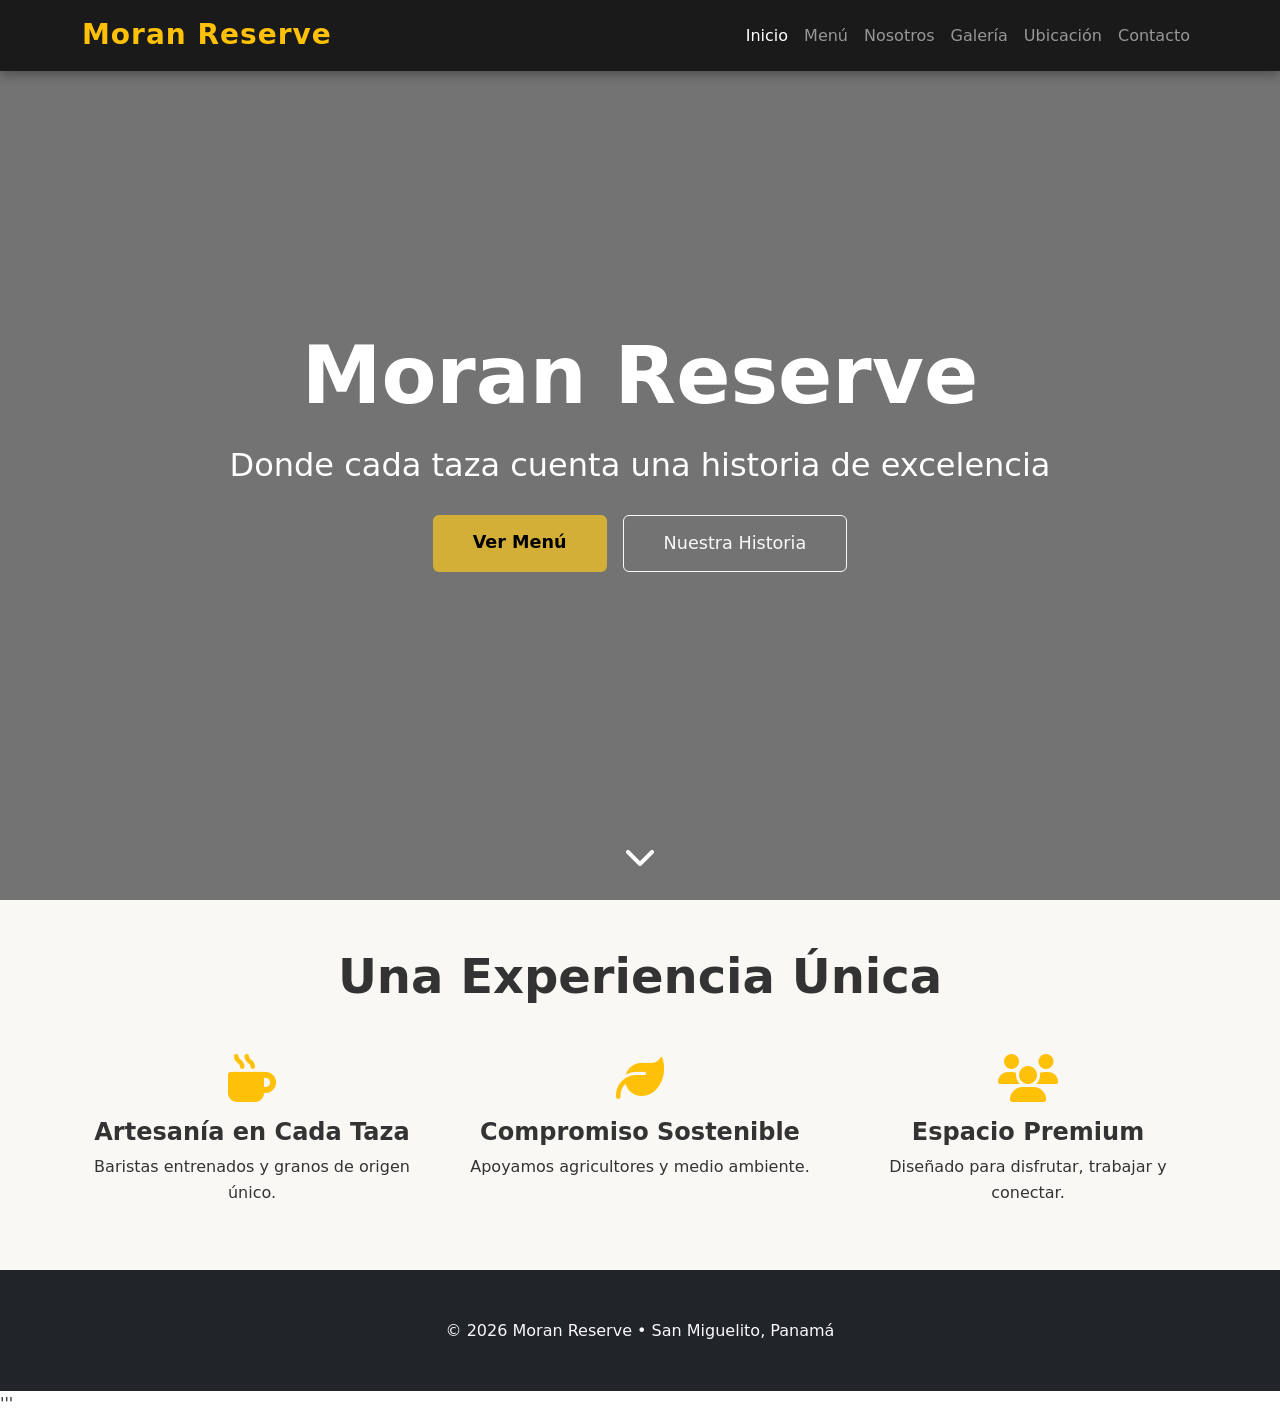
<file: index.html>
<!DOCTYPE html>
<html lang="es">
<head>
    <meta charset="UTF-8">
    <meta name="viewport" content="width=device-width, initial-scale=1.0">
    <title>Moran Reserve | Café Premium</title>
    <link href="https://cdn.jsdelivr.net/npm/bootstrap@5.3.3/dist/css/bootstrap.min.css" rel="stylesheet">
    <link rel="stylesheet" href="https://cdnjs.cloudflare.com/ajax/libs/font-awesome/6.6.0/css/all.min.css">
    <link rel="stylesheet" href="assets/css/style.css">
</head>
<body>

    <!-- Navbar -->
    <header>
        <nav class="navbar navbar-expand-lg navbar-dark bg-dark fixed-top">
            <div class="container">
                <a class="navbar-brand fw-bold fs-3" href="index.html">
                    <span class="text-warning">Moran Reserve</span>
                </a>
                <button class="navbar-toggler" type="button" data-bs-toggle="collapse" data-bs-target="#navbarNav">
                    <span class="navbar-toggler-icon"></span>
                </button>
                <div class="collapse navbar-collapse" id="navbarNav">
                    <ul class="navbar-nav ms-auto">
                        <li class="nav-item"><a class="nav-link active" href="index.html">Inicio</a></li>
                        <li class="nav-item"><a class="nav-link" href="menu.html">Menú</a></li>
                        <li class="nav-item"><a class="nav-link" href="nosotros.html">Nosotros</a></li>
                        <li class="nav-item"><a class="nav-link" href="galeria.html">Galería</a></li>
                        <li class="nav-item"><a class="nav-link" href="ubicacion.html">Ubicación</a></li>
                        <li class="nav-item"><a class="nav-link" href="contacto.html">Contacto</a></li>
                    </ul>
                </div>
            </div>
        </nav>
    </header>

    <!-- Hero Dinámico y Bonito -->
    <section class="hero">
        <div class="container">
            <div class="row justify-content-center text-center hero-content">
                <div class="col-lg-10">
                    <h1 class="display-1 fw-bold text-white mb-3">Moran Reserve</h1>
                    <p class="lead fs-2 text-white mb-4">Donde cada taza cuenta una historia de excelencia</p>
                    <div class="d-flex justify-content-center gap-3">
                        <a href="menu.html" class="btn btn-warning btn-custom">Ver Menú</a>
                        <a href="nosotros.html" class="btn btn-outline-light btn-custom">Nuestra Historia</a>
                    </div>
                </div>
            </div>
        </div>
        
        <!-- Scroll Indicator -->
        <div class="position-absolute bottom-0 start-50 translate-middle-x mb-4 text-white">
            <i class="fas fa-chevron-down fa-2x animate__animated animate__bounce"></i>
        </div>
    </section>

    <!-- Secciones adicionales -->
    <section class="py-5 bg-cream section">
        <div class="container">
            <div class="text-center mb-5">
                <h2 class="display-5 fw-bold">Una Experiencia Única</h2>
            </div>
            <div class="row text-center g-5">
                <div class="col-md-4">
                    <i class="fas fa-mug-hot fa-3x text-warning mb-3"></i>
                    <h4>Artesanía en Cada Taza</h4>
                    <p>Baristas entrenados y granos de origen único.</p>
                </div>
                <div class="col-md-4">
                    <i class="fas fa-leaf fa-3x text-warning mb-3"></i>
                    <h4>Compromiso Sostenible</h4>
                    <p>Apoyamos agricultores y medio ambiente.</p>
                </div>
                <div class="col-md-4">
                    <i class="fas fa-users fa-3x text-warning mb-3"></i>
                    <h4>Espacio Premium</h4>
                    <p>Diseñado para disfrutar, trabajar y conectar.</p>
                </div>
            </div>
        </div>
    </section>

    <footer class="bg-dark text-light py-5">
        <div class="container text-center">
            <p class="mb-0">&copy; 2026 Moran Reserve • San Miguelito, Panamá</p>
        </div>
    </footer>

    <script src="https://cdn.jsdelivr.net/npm/bootstrap@5.3.3/dist/js/bootstrap.bundle.min.js"></script>
    <script src="assets/js/script.js"></script>
</body>
</html>'''
</file>
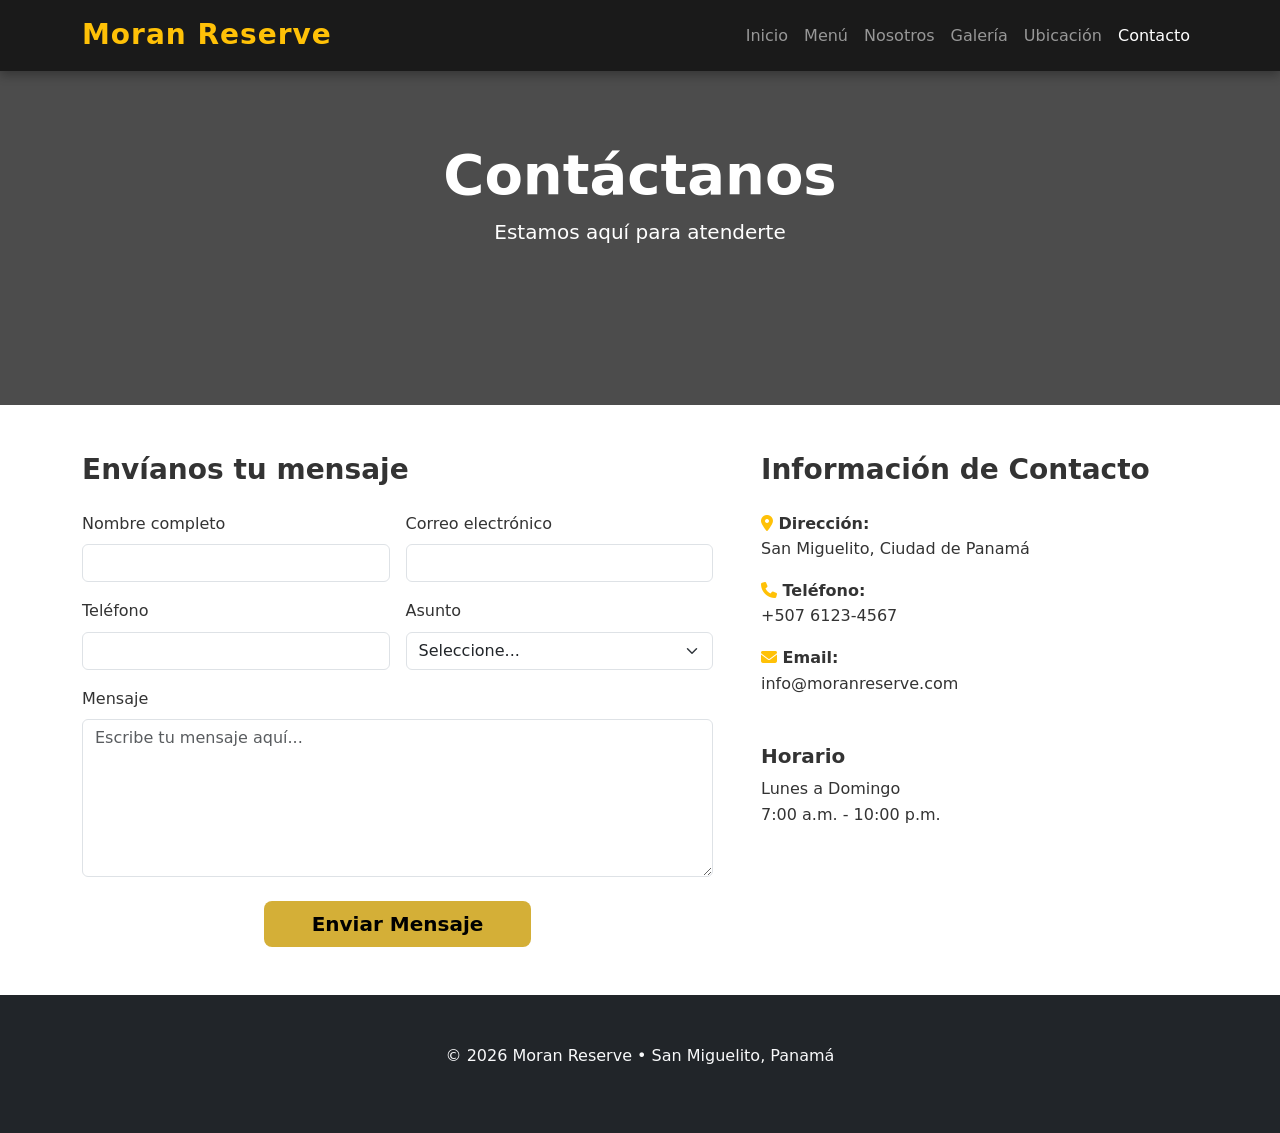
<file: contacto.html>
<!DOCTYPE html>
<html lang="es">
<head>
    <meta charset="UTF-8">
    <meta name="viewport" content="width=device-width, initial-scale=1.0">
    <title>Contacto - Moran Reserve</title>
    <link href="https://cdn.jsdelivr.net/npm/bootstrap@5.3.3/dist/css/bootstrap.min.css" rel="stylesheet">
    <link rel="stylesheet" href="https://cdnjs.cloudflare.com/ajax/libs/font-awesome/6.6.0/css/all.min.css">
    <link rel="stylesheet" href="assets/css/style.css">
</head>
<body>

    <header>
        <nav class="navbar navbar-expand-lg navbar-dark bg-dark fixed-top">
            <div class="container">
                <a class="navbar-brand fw-bold fs-3" href="index.html"><span class="text-warning">Moran Reserve</span></a>
                <button class="navbar-toggler" type="button" data-bs-toggle="collapse" data-bs-target="#navbarNav">
                    <span class="navbar-toggler-icon"></span>
                </button>
                <div class="collapse navbar-collapse" id="navbarNav">
                    <ul class="navbar-nav ms-auto">
                        <li class="nav-item"><a class="nav-link" href="index.html">Inicio</a></li>
                        <li class="nav-item"><a class="nav-link" href="menu.html">Menú</a></li>
                        <li class="nav-item"><a class="nav-link" href="nosotros.html">Nosotros</a></li>
                        <li class="nav-item"><a class="nav-link" href="galeria.html">Galería</a></li>
                        <li class="nav-item"><a class="nav-link" href="ubicacion.html">Ubicación</a></li>
                        <li class="nav-item"><a class="nav-link active" href="contacto.html">Contacto</a></li>
                    </ul>
                </div>
            </div>
        </nav>
    </header>

    <!-- Hero Contacto -->
    <section class="contact-hero text-white">
        <div class="container text-center">
            <h1 class="display-4 fw-bold">Contáctanos</h1>
            <p class="lead">Estamos aquí para atenderte</p>
        </div>
    </section>

    <div class="container py-5">
        <div class="row g-5">
            <!-- Formulario -->
            <div class="col-lg-7">
                <h3 class="mb-4">Envíanos tu mensaje</h3>
                <form id="contactForm" class="needs-validation" novalidate>
                    <div class="row g-3">
                        <div class="col-md-6">
                            <label class="form-label">Nombre completo</label>
                            <input type="text" class="form-control" required>
                        </div>
                        <div class="col-md-6">
                            <label class="form-label">Correo electrónico</label>
                            <input type="email" class="form-control" required>
                        </div>
                        <div class="col-md-6">
                            <label class="form-label">Teléfono</label>
                            <input type="tel" class="form-control">
                        </div>
                        <div class="col-md-6">
                            <label class="form-label">Asunto</label>
                            <select class="form-select" required>
                                <option value="">Seleccione...</option>
                                <option>Consulta General</option>
                                <option>Reservación de Mesa</option>
                                <option>Evento Privado</option>
                                <option>Trabajar con Nosotros</option>
                            </select>
                        </div>
                        <div class="col-12">
                            <label class="form-label">Mensaje</label>
                            <textarea class="form-control" rows="6" placeholder="Escribe tu mensaje aquí..." required></textarea>
                        </div>
                        <div class="col-12 text-center mt-4">
                            <button type="submit" class="btn btn-warning btn-lg px-5">Enviar Mensaje</button>
                        </div>
                    </div>
                </form>
            </div>

            <!-- Información de Contacto -->
            <div class="col-lg-5">
                <h3 class="mb-4">Información de Contacto</h3>
                <div class="mb-4">
                    <p><strong><i class="fas fa-map-marker-alt text-warning"></i> Dirección:</strong><br>
                    San Miguelito, Ciudad de Panamá</p>
                    <p><strong><i class="fas fa-phone text-warning"></i> Teléfono:</strong><br>
                    +507 6123-4567</p>
                    <p><strong><i class="fas fa-envelope text-warning"></i> Email:</strong><br>
                    info@moranreserve.com</p>
                </div>
                
                <h5 class="mt-5">Horario</h5>
                <p>Lunes a Domingo<br>7:00 a.m. - 10:00 p.m.</p>
            </div>
        </div>
    </div>

    <footer class="bg-dark text-light py-5">
        <div class="container text-center">
            <p>&copy; 2026 Moran Reserve • San Miguelito, Panamá</p>
        </div>
    </footer>

    <script src="https://cdn.jsdelivr.net/npm/bootstrap@5.3.3/dist/js/bootstrap.bundle.min.js"></script>
    <script src="assets/js/script.js"></script>
    <script>
        document.getElementById('contactForm').addEventListener('submit', function(e) {
            if (!this.checkValidity()) {
                e.preventDefault();
                e.stopPropagation();
            } else {
                alert("✅ Mensaje enviado correctamente. ¡Gracias por contactarnos!");
            }
            this.classList.add('was-validated');
        });
    </script>
</body>
</html>
</file>
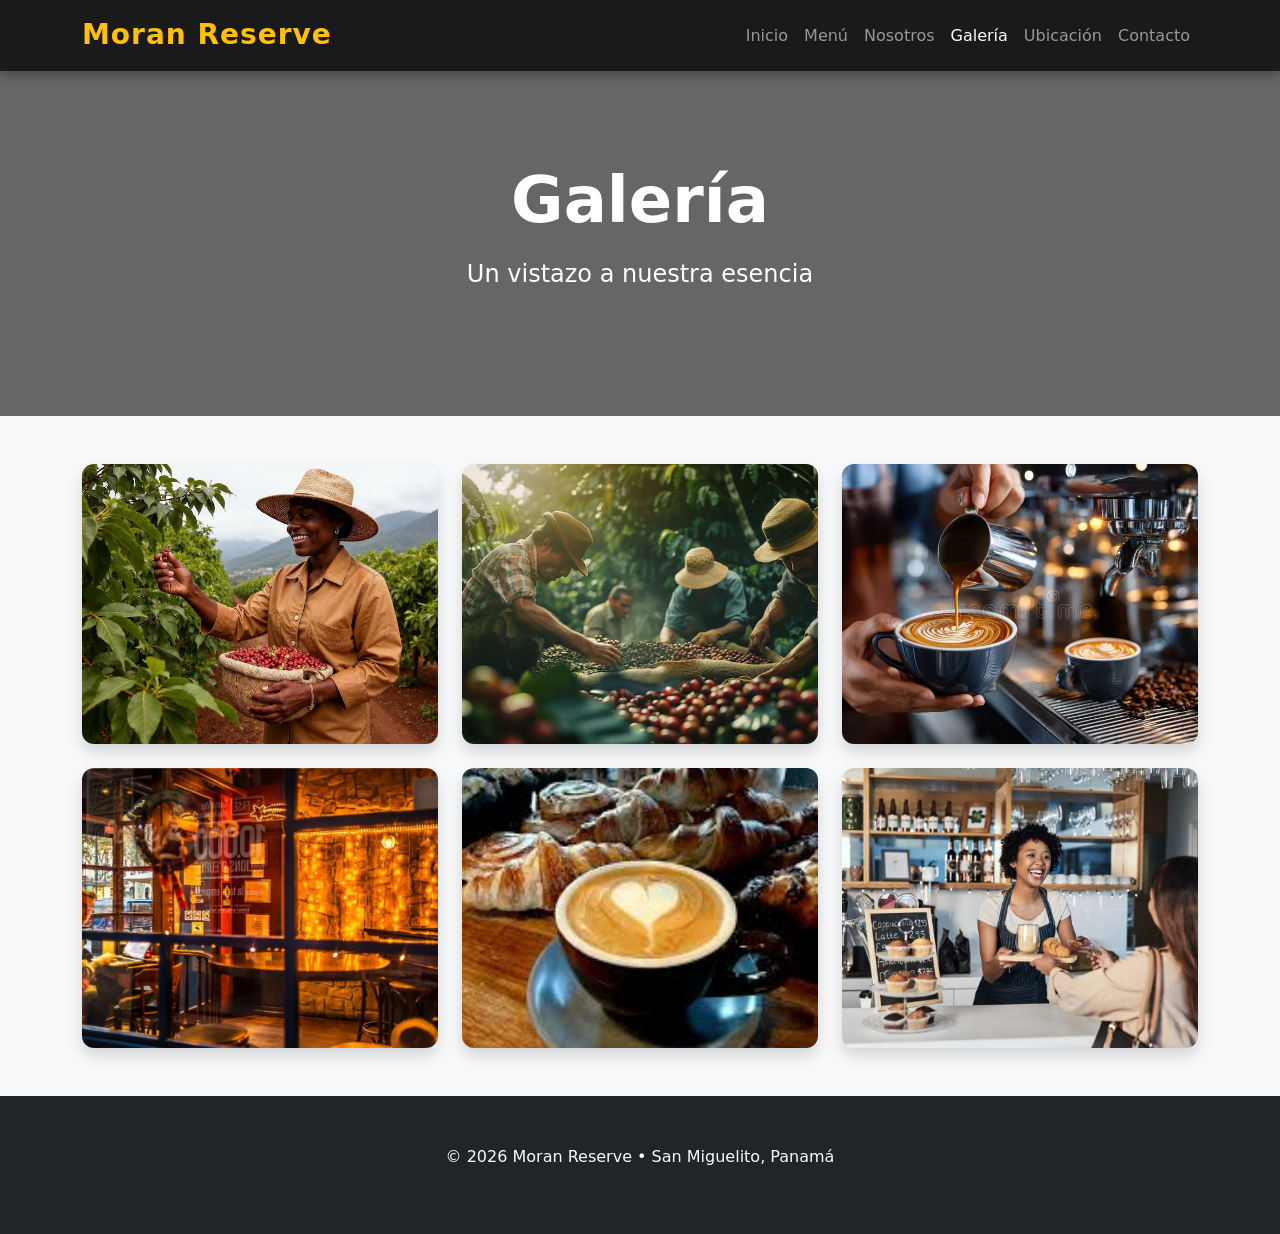
<file: galeria.html>
<!DOCTYPE html>
<html lang="es">
<head>
    <meta charset="UTF-8">
    <meta name="viewport" content="width=device-width, initial-scale=1.0">
    <title>Galería - Moran Reserve</title>
    <link href="https://cdn.jsdelivr.net/npm/bootstrap@5.3.3/dist/css/bootstrap.min.css" rel="stylesheet">
    <link rel="stylesheet" href="https://cdnjs.cloudflare.com/ajax/libs/font-awesome/6.6.0/css/all.min.css">
    <link rel="stylesheet" href="assets/css/style.css">
</head>
<body>

    <header>
        <nav class="navbar navbar-expand-lg navbar-dark bg-dark fixed-top">
            <div class="container">
                <a class="navbar-brand fw-bold fs-3" href="index.html"><span class="text-warning">Moran Reserve</span></a>
                <button class="navbar-toggler" type="button" data-bs-toggle="collapse" data-bs-target="#navbarNav">
                    <span class="navbar-toggler-icon"></span>
                </button>
                <div class="collapse navbar-collapse" id="navbarNav">
                    <ul class="navbar-nav ms-auto">
                        <li class="nav-item"><a class="nav-link" href="index.html">Inicio</a></li>
                        <li class="nav-item"><a class="nav-link" href="menu.html">Menú</a></li>
                        <li class="nav-item"><a class="nav-link" href="nosotros.html">Nosotros</a></li>
                        <li class="nav-item"><a class="nav-link active" href="galeria.html">Galería</a></li>
                        <li class="nav-item"><a class="nav-link" href="ubicacion.html">Ubicación</a></li>
                        <li class="nav-item"><a class="nav-link" href="contacto.html">Contacto</a></li>
                    </ul>
                </div>
            </div>
        </nav>
    </header>

    <!-- Hero -->
    <section class="gallery-hero">
        <div class="text-center text-white">
            <h1 class="display-3 fw-bold mb-3">Galería</h1>
            <p class="lead fs-4">Un vistazo a nuestra esencia</p>
        </div>
    </section>

    <!-- Galería -->
    <section class="py-5 bg-light">
        <div class="container">
            <div class="row g-4">
                
                <!-- Cosecha -->
                <div class="col-md-4">
                    <div class="gallery-item shadow">
                        <img src="assets/img/cosech.jpg" alt="Cosecha de café">
                        <div class="gallery-overlay">
                            <h5><i class="fas fa-seedling me-2"></i>Cosecha Selecta</h5>
                            <p>Granos recolectados a mano en su punto óptimo</p>
                        </div>
                    </div>
                </div>

                <!-- Cosechas -->
                <div class="col-md-4">
                    <div class="gallery-item shadow">
                        <img src="assets/img/cosechas.jpg" alt="Cosechas de café">
                        <div class="gallery-overlay">
                            <h5><i class="fas fa-leaf me-2"></i>Origen Local</h5>
                            <p>Apoyando agricultores de la región</p>
                        </div>
                    </div>
                </div>

                <!-- Equipo -->
                <div class="col-md-4">
                    <div class="gallery-item shadow">
                        <img src="assets/img/equipo.jpg" alt="Equipo de trabajo">
                        <div class="gallery-overlay">
                            <h5><i class="fas fa-users me-2"></i>Nuestro Equipo</h5>
                            <p>Profesionales apasionados por el café</p>
                        </div>
                    </div>
                </div>

                <!-- Interior -->
                <div class="col-md-4">
                    <div class="gallery-item shadow">
                        <img src="assets/img/interior.jpg" alt="Interior del local">
                        <div class="gallery-overlay">
                            <h5><i class="fas fa-couch me-2"></i>Ambiente Premium</h5>
                            <p>Diseñado para tu comodidad</p>
                        </div>
                    </div>
                </div>

                <!-- Menús -->
                <div class="col-md-4">
                    <div class="gallery-item shadow">
                        <img src="assets/img/combos.jpg" alt="Menús y productos">
                        <div class="gallery-overlay">
                            <h5><i class="fas fa-utensils me-2"></i>Nuestros Productos</h5>
                            <p>Calidad y presentación en cada detalle</p>
                        </div>
                    </div>
                </div>

                <!-- Satisfacción -->
                <div class="col-md-4">
                    <div class="gallery-item shadow">
                        <img src="assets/img/satisfaccion.jpg" alt="Satisfacción del cliente">
                        <div class="gallery-overlay">
                            <h5><i class="fas fa-smile me-2"></i>Satisfacción Garantizada</h5>
                            <p>Clientes felices, nuestra mayor recompensa</p>
                        </div>
                    </div>
                </div>

            </div>
        </div>
    </section>

    <footer class="bg-dark text-light py-5">
        <div class="container text-center">
            <p>&copy; 2026 Moran Reserve • San Miguelito, Panamá</p>
        </div>
    </footer>

    <script src="https://cdn.jsdelivr.net/npm/bootstrap@5.3.3/dist/js/bootstrap.bundle.min.js"></script>
</body>
</html>
</file>
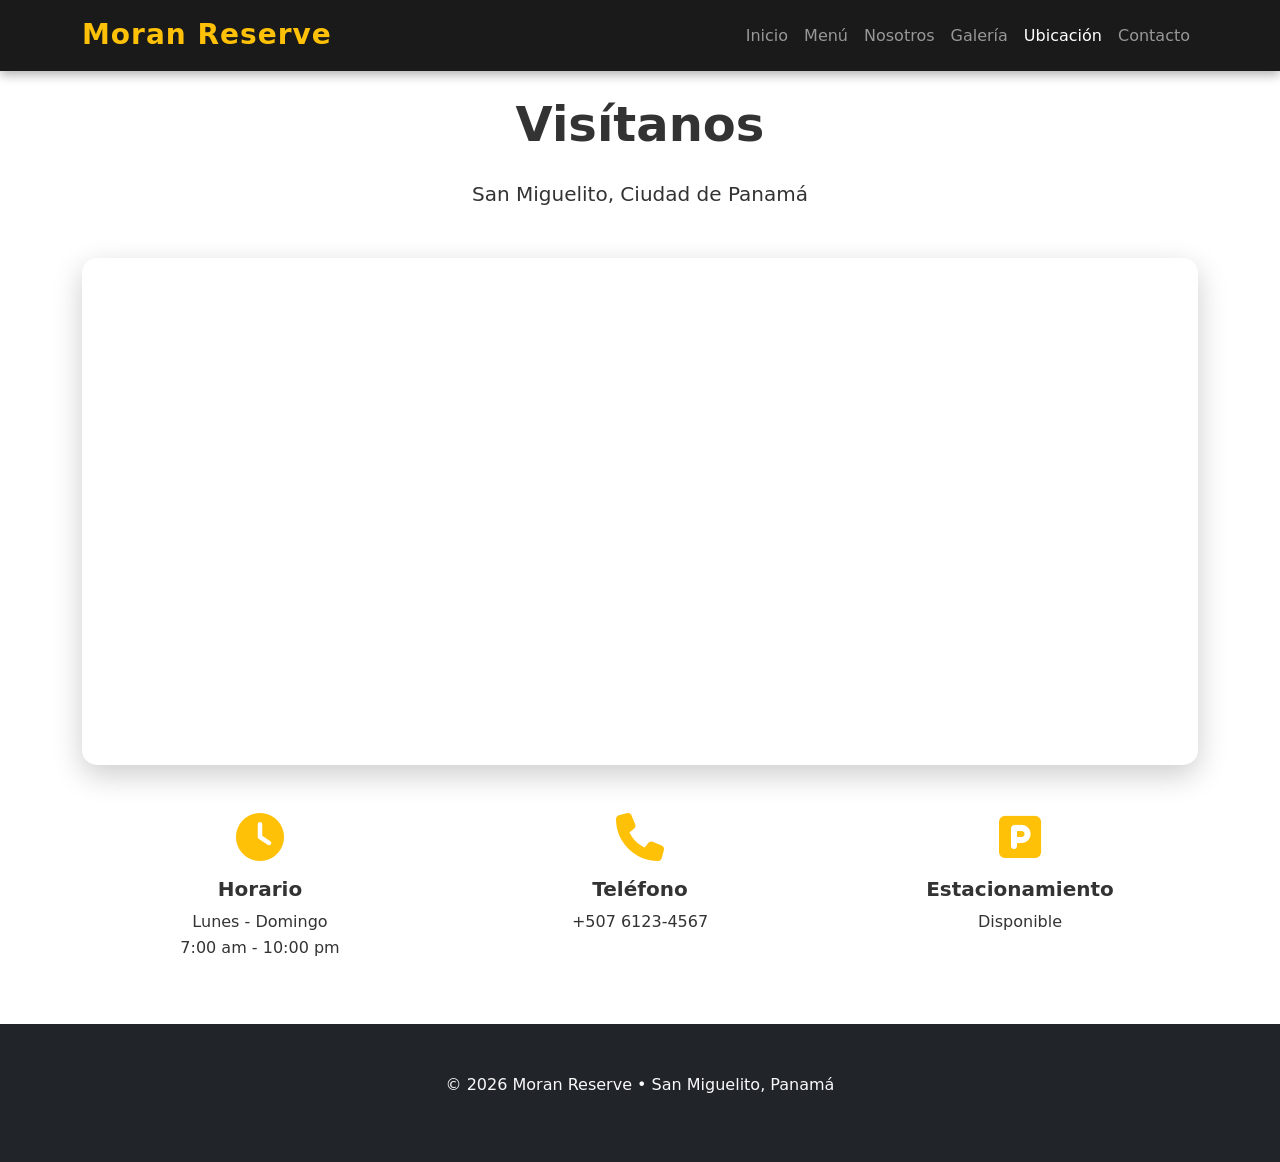
<file: ubicacion.html>
<!DOCTYPE html>
<html lang="es">
<head>
    <meta charset="UTF-8">
    <meta name="viewport" content="width=device-width, initial-scale=1.0">
    <title>Ubicación - Moran Reserve</title>
    <link href="https://cdn.jsdelivr.net/npm/bootstrap@5.3.3/dist/css/bootstrap.min.css" rel="stylesheet">
    <link rel="stylesheet" href="https://cdnjs.cloudflare.com/ajax/libs/font-awesome/6.6.0/css/all.min.css">
    <link rel="stylesheet" href="assets/css/style.css">
</head>
<body>

    <header>
        <nav class="navbar navbar-expand-lg navbar-dark bg-dark fixed-top">
            <div class="container">
                <a class="navbar-brand fw-bold fs-3" href="index.html"><span class="text-warning">Moran Reserve</span></a>
                <button class="navbar-toggler" type="button" data-bs-toggle="collapse" data-bs-target="#navbarNav">
                    <span class="navbar-toggler-icon"></span>
                </button>
                <div class="collapse navbar-collapse" id="navbarNav">
                    <ul class="navbar-nav ms-auto">
                        <li class="nav-item"><a class="nav-link" href="index.html">Inicio</a></li>
                        <li class="nav-item"><a class="nav-link" href="menu.html">Menú</a></li>
                        <li class="nav-item"><a class="nav-link" href="nosotros.html">Nosotros</a></li>
                        <li class="nav-item"><a class="nav-link" href="galeria.html">Galería</a></li>
                        <li class="nav-item"><a class="nav-link active" href="ubicacion.html">Ubicación</a></li>
                        <li class="nav-item"><a class="nav-link" href="contacto.html">Contacto</a></li>
                    </ul>
                </div>
            </div>
        </nav>
    </header>

    <div class="container mt-5 pt-5">
        <h1 class="text-center display-5 fw-bold mb-4">Visítanos</h1>
        <p class="text-center lead mb-5">San Miguelito, Ciudad de Panamá</p>

        <div class="map-container mb-5">
            <iframe src="https://www.google.com/maps/embed?pb=!1m18!1m12!1m3!1d3940.123456789012!2d-79.523456789!3d9.0123456789!2m3!1f0!2f0!3f0!3m2!1i1024!2i768!4f13.1!3m3!1m2!1s0x0%3A0x0!2zM9Csw7BuaXRv!5e0!3m2!1ses!2spa!4v123456789" 
                    width="100%" height="500" style="border:0;" allowfullscreen="" loading="lazy"></iframe>
        </div>

        <div class="row text-center g-4">
            <div class="col-md-4">
                <i class="fas fa-clock fa-3x text-warning mb-3"></i>
                <h5>Horario</h5>
                <p>Lunes - Domingo<br>7:00 am - 10:00 pm</p>
            </div>
            <div class="col-md-4">
                <i class="fas fa-phone fa-3x text-warning mb-3"></i>
                <h5>Teléfono</h5>
                <p>+507 6123-4567</p>
            </div>
            <div class="col-md-4">
                <i class="fas fa-parking fa-3x text-warning mb-3"></i>
                <h5>Estacionamiento</h5>
                <p>Disponible</p>
            </div>
        </div>
    </div>

    <footer class="bg-dark text-light py-5 mt-5">
        <div class="container text-center">
            <p>&copy; 2026 Moran Reserve • San Miguelito, Panamá</p>
        </div>
    </footer>

    <script src="https://cdn.jsdelivr.net/npm/bootstrap@5.3.3/dist/js/bootstrap.bundle.min.js"></script>
</body>
</html>
</file>
<file: assets/css/style.css>
/* ====================== 
   STYLE.CSS - MORAN RESERVE
   ====================== */

:root {
    --primary: #d4af37;     /* Dorado premium */
    --dark: #1a1a1a;
    --light: #f8f1e9;
    --brown: #8c5a2b;
}

/* Estilos Generales */
body {
    font-family: 'Segoe UI', system-ui, sans-serif;
    line-height: 1.6;
    color: #333;
    background-color: #fff;
}

h1, h2, h3, h4, h5 {
    font-weight: 700;
}

/* Navbar */
.navbar {
    background-color: var(--dark) !important;
    box-shadow: 0 4px 10px rgba(0, 0, 0, 0.3);
}

.navbar-brand {
    font-size: 1.8rem;
    letter-spacing: 1px;
}

.nav-link {
    font-weight: 500;
    transition: all 0.3s;
}

.nav-link:hover {
    color: var(--primary) !important;
}

/* Hero Section - Index */
.hero {
    height: 100vh;
    background-image: linear-gradient(rgba(0,0,0,0.55), rgba(0,0,0,0.55)), 
                      url('https://kimi-web-img.moonshot.cn/img/img.freepik.com/63f01fdd3eaa2ab57b7dd8ce3a6c9e2c7543345c.jpg');
    background-size: cover;
    background-position: center;
    background-attachment: fixed;
    display: flex;
    align-items: center;
    position: relative;
}

.hero-content {
    animation: fadeInUp 1.2s ease forwards;
}

@keyframes fadeInUp {
    from { opacity: 0; transform: translateY(50px); }
    to { opacity: 1; transform: translateY(0); }
}

/* Hero Section - Nosotros */
.about-hero {
    height: 50vh;
    background-image: linear-gradient(rgba(0,0,0,0.6), rgba(0,0,0,0.6)), 
                      url('https://kimi-web-img.moonshot.cn/img/img.freepik.com/63f01fdd3eaa2ab57b7dd8ce3a6c9e2c7543345c.jpg');
    background-size: cover;
    background-position: center;
    background-attachment: fixed;
    display: flex;
    align-items: center;
    justify-content: center;
    margin-top: 56px;
}

.about-hero h1 {
    font-size: 3.5rem;
    text-shadow: 2px 2px 8px rgba(0,0,0,0.7);
}

/* Hero Section - Galeria */
.gallery-hero {
    height: 40vh;
    background-image: linear-gradient(rgba(0,0,0,0.6), rgba(0,0,0,0.6)), 
                      url('https://kimi-web-img.moonshot.cn/img/img.freepik.com/63f01fdd3eaa2ab57b7dd8ce3a6c9e2c7543345c.jpg');
    background-size: cover;
    background-position: center;
    display: flex;
    align-items: center;
    justify-content: center;
    margin-top: 56px;
}

/* Hero Section - Contacto */
.contact-hero {
    height: 45vh;
    background: linear-gradient(rgba(0,0,0,0.7), rgba(0,0,0,0.7)), 
                  url('https://source.unsplash.com/1920x1080/?coffee-shop-interior');
    background-size: cover;
    background-position: center;
    display: flex;
    align-items: center;
}

/* Botones */
.btn-warning {
    background-color: var(--primary);
    border: none;
    font-weight: 600;
    transition: all 0.3s;
}

.btn-warning:hover {
    background-color: #c19a2e;
    transform: translateY(-3px);
    box-shadow: 0 8px 15px rgba(212, 175, 55, 0.3);
}

.btn-custom {
    padding: 14px 40px;
    font-size: 1.1rem;
    transition: all 0.4s;
}

.btn-custom:hover {
    transform: scale(1.08);
    box-shadow: 0 10px 25px rgba(212, 175, 55, 0.4);
}

/* Cards */
.card {
    transition: all 0.4s ease;
    border: none;
    box-shadow: 0 5px 15px rgba(0, 0, 0, 0.08);
}

.card:hover {
    transform: translateY(-10px);
    box-shadow: 0 15px 30px rgba(0, 0, 0, 0.15);
}

/* Product Cards - Menu */
.product-card {
    transition: all 0.4s ease;
    border: none;
    overflow: hidden;
    height: 100%;
}

.product-card:hover {
    transform: translateY(-12px);
    box-shadow: 0 15px 30px rgba(0, 0, 0, 0.15);
}

.product-img {
    height: 220px;
    object-fit: cover;
}

.category-title {
    font-size: 1.9rem;
    border-bottom: 3px solid #d4af37;
    padding-bottom: 12px;
    margin-bottom: 25px;
}

/* Gallery */
.gallery-item {
    position: relative;
    overflow: hidden;
    border-radius: 12px;
    cursor: pointer;
}

.gallery-item img {
    transition: transform 0.5s ease;
    width: 100%;
    height: 280px;
    object-fit: cover;
}

.gallery-item:hover img {
    transform: scale(1.1);
}

.gallery-overlay {
    position: absolute;
    bottom: 0;
    left: 0;
    right: 0;
    background: linear-gradient(to top, rgba(0,0,0,0.8), transparent);
    padding: 20px;
    color: white;
    transform: translateY(100%);
    transition: transform 0.3s ease;
}

.gallery-item:hover .gallery-overlay {
    transform: translateY(0);
}

.gallery-overlay h5 {
    margin: 0;
    font-weight: 600;
}

.gallery-overlay p {
    margin: 5px 0 0;
    font-size: 0.9rem;
    opacity: 0.9;
}

/* Map Container */
.map-container {
    border-radius: 15px;
    overflow: hidden;
    box-shadow: 0 10px 30px rgba(0,0,0,0.2);
}

/* Timeline */
.timeline {
    position: relative;
    padding-left: 30px;
}

.timeline::before {
    content: '';
    position: absolute;
    left: 0;
    top: 0;
    bottom: 0;
    width: 3px;
    background: linear-gradient(to bottom, #d4af37, #6F4E37);
}

.timeline-item {
    position: relative;
    padding-bottom: 30px;
}

.timeline-item::before {
    content: '';
    position: absolute;
    left: -36px;
    top: 5px;
    width: 15px;
    height: 15px;
    border-radius: 50%;
    background: #d4af37;
    border: 3px solid #fff;
    box-shadow: 0 0 0 3px #d4af37;
}

.timeline-year {
    color: #d4af37;
    font-weight: 700;
    font-size: 1.2rem;
}

/* Value Cards */
.value-card {
    background: #fff;
    border-radius: 12px;
    padding: 25px;
    text-align: center;
    box-shadow: 0 3px 15px rgba(0,0,0,0.06);
    transition: all 0.3s ease;
    border-bottom: 3px solid transparent;
}

.value-card:hover {
    transform: translateY(-8px);
    border-bottom-color: #d4af37;
    box-shadow: 0 8px 25px rgba(0,0,0,0.12);
}

.value-icon {
    width: 60px;
    height: 60px;
    background: linear-gradient(135deg, #d4af37, #b8960c);
    border-radius: 50%;
    display: flex;
    align-items: center;
    justify-content: center;
    margin: 0 auto 15px;
    color: #fff;
    font-size: 1.5rem;
}

/* Logo Showcase */
.logo-showcase {
    background: linear-gradient(135deg, #1a1a1a, #2d2d2d);
    border-radius: 20px;
    padding: 40px;
    box-shadow: 0 10px 40px rgba(0,0,0,0.2);
}

/* Stats Section */
.stats-section {
    background: linear-gradient(135deg, #1a1a1a 0%, #2d2d2d 100%);
}

.stat-number {
    font-size: 3.5rem;
    font-weight: 700;
    color: #d4af37;
    line-height: 1;
}

.stat-label {
    color: #aaa;
    font-size: 0.95rem;
    text-transform: uppercase;
    letter-spacing: 1px;
}

/* Testimonials */
.testimonial-card {
    background: #fff;
    border-radius: 15px;
    padding: 30px;
    box-shadow: 0 5px 20px rgba(0,0,0,0.08);
    transition: transform 0.3s ease;
    border-left: 4px solid #d4af37;
}

.testimonial-card:hover {
    transform: translateY(-5px);
}

.testimonial-text {
    font-style: italic;
    color: #555;
    font-size: 1.05rem;
}

.stars {
    color: #d4af37;
}

/* Footer */
footer {
    background-color: var(--dark);
    color: #ddd;
}

footer a {
    color: #bbb;
    text-decoration: none;
}

footer a:hover {
    color: var(--primary);
}

/* Utilidades */
.text-gold {
    color: var(--primary);
}

.bg-cream {
    background-color: #faf8f5;
}

.bg-coffee {
    background-color: #f5f0e8;
}

.section-title {
    position: relative;
    display: inline-block;
}

.section-title::after {
    content: '';
    position: absolute;
    width: 60%;
    height: 3px;
    background: var(--primary);
    bottom: -8px;
    left: 50%;
    transform: translateX(-50%);
}

.section {
    scroll-margin-top: 80px;
}

/* Formulario */
.form-control:focus {
    border-color: var(--primary);
    box-shadow: 0 0 0 0.25rem rgba(212, 175, 55, 0.25);
}

/* Responsive adjustments */
@media (max-width: 768px) {
    .navbar-brand {
        font-size: 1.5rem;
    }
    
    h1.display-3 {
        font-size: 2.8rem;
    }
    
    .about-hero h1 {
        font-size: 2.5rem;
    }
    
    .stat-number {
        font-size: 2.5rem;
    }
}
</file>
